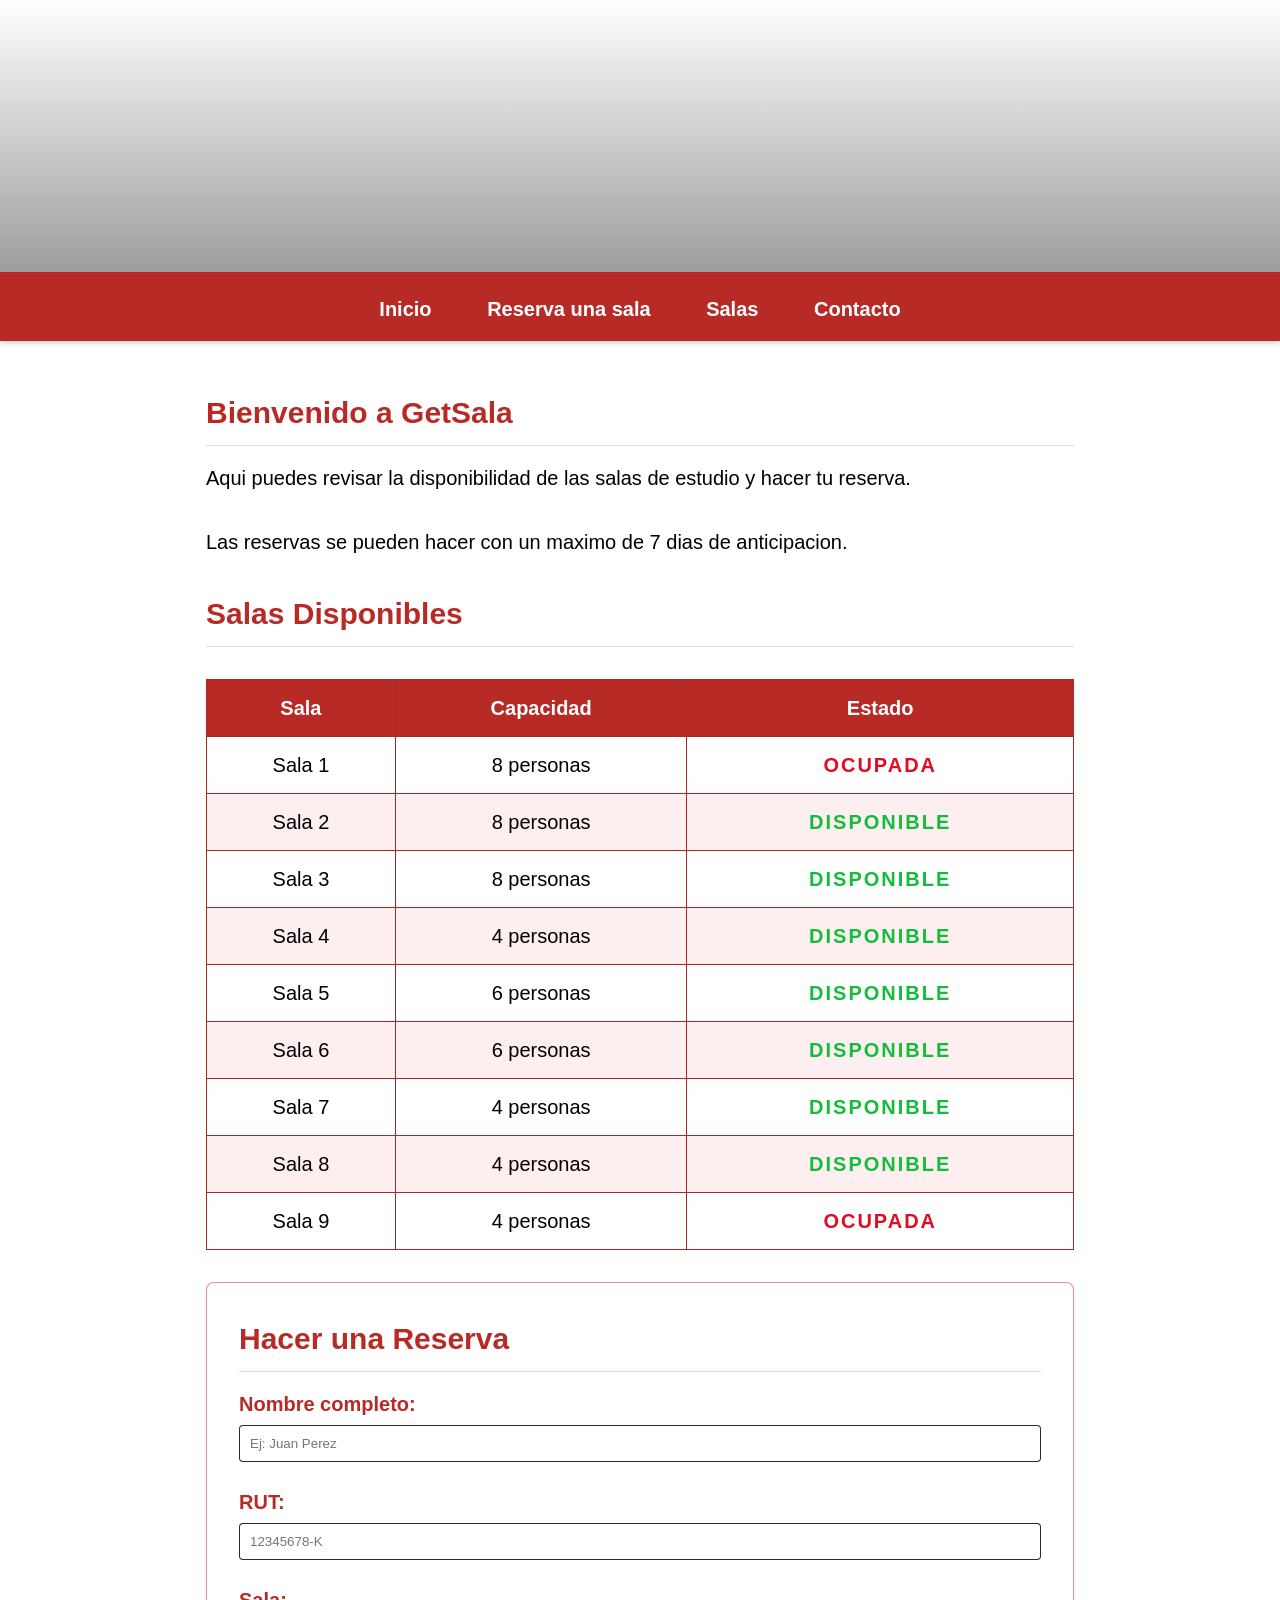
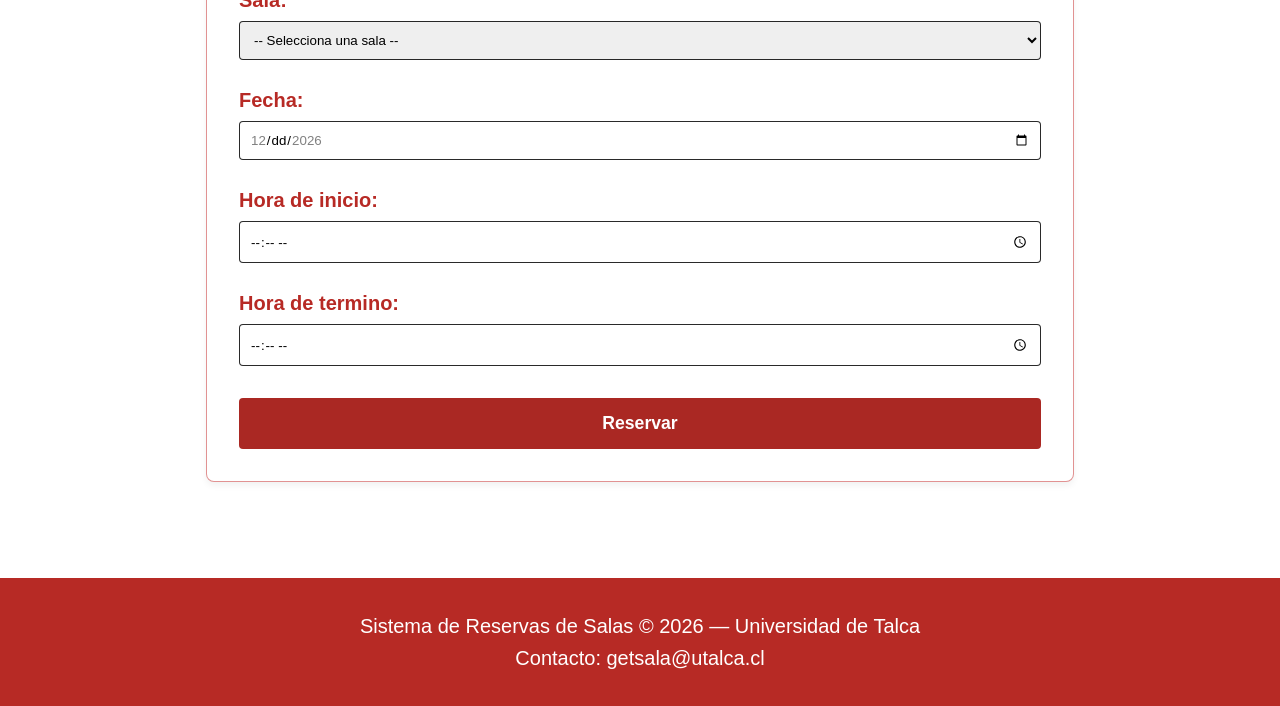
<file: index.html>
<!DOCTYPE html>
<html lang="es">

<head>
    <meta charset="UTF-8">
    <meta name="viewport" content="width=device-width, initial-scale=1.0">
    <meta name="description" content="Sistema de Gestion de Reservas de Salas de Estudio Universitarias.">
    <title>GetSala | Reserva Tu Sala</title>
    <link rel="stylesheet" href="style.css">
</head>

<body>
    <!-- CABECERA -->
    <header id="inicio">
        <h1>&nbsp;&nbsp;&nbsp;</h1>
        <h2>&nbsp;&nbsp;&nbsp;</h2>
        <p>&nbsp;&nbsp;&nbsp;</p>
    </header>

    <!-- NAVEGACION -->
    <nav>
        <a href="#inicio">Inicio</a>
        <a href="#reserva">Reserva una sala</a>
        <a href="#salas">Salas</a>
        <a href="#contacto">Contacto</a>
    </nav>

    <!-- CONTENIDO PRINCIPAL -->
    <main>
        <!-- mensaje de bienvenida -->
        <section>
            <h2>Bienvenido a GetSala</h2>
            <p>Aqui puedes revisar la disponibilidad de las salas de estudio y hacer tu reserva.</p>
            <br>
            <p>Las reservas se pueden hacer con un maximo de 7 dias de anticipacion.</p>
        </section>

        <!-- tabla con las salas disponibles -->
        <section id="salas">
            <h2>Salas Disponibles</h2>
            <div class="tabla-contenedor">
            <table>
                <thead>
                <tr>
                    <th>Sala</th>
                    <th>Capacidad</th>
                    <th>Estado</th>
                </tr>
                </thead>
                <tbody id="tabla-salas">
                    <!-- Las filas se generan dinamicamente en script.js -->
                </tbody>
                
            </table>
            </div>
        </section>

        <!-- formulario para hacer una reserva -->
        <section class="formulario" id="reserva">
            <h2>Hacer una Reserva</h2>

            <form id="form-reserva">
                <!-- datos del estudiante -->
                <label for="nombre">Nombre completo:</label>
                <input type="text" id="nombre" name="nombre" placeholder="Ej: Juan Perez" required>

                <label for="rut-usuario">RUT:</label>
                <input type="text" id="rut-usuario" name="rut" placeholder="12345678-K" inputmode="numeric"
                    pattern="^[0-9]{7,8}-[0-9kK]{1}$" required>



                <!-- seleccion de sala -->
                <label for="sala">Sala:</label>
                <select id="sala" name="sala" required>
                    <option value="">-- Selecciona una sala --</option>
                    <!-- demostracion de que carga mediante JS
                    <option value="a1">Sala A1 - 4 personas</option>
                    <option value="b1">Sala B1 - 8 personas</option>
                    <option value="b2">Sala B2 - 8 personas</option> -->

                    <!-- Las opciones se generan dinamicamente en script.js -->

                </select>

                <!-- fecha y hora -->
                <label for="fecha">Fecha:</label>
                <input type="date" id="fecha" name="fecha" required>

                <label for="hora_inicio">Hora de inicio:</label>
                <input type="time" id="hora_inicio" name="hora_inicio" min="08:00" max="20:00" required>

                <label for="hora_fin">Hora de termino:</label>
                <input type="time" id="hora_fin" name="hora_fin" min="08:00" max="20:00" required>

                <!-- boton para enviar -->
                <button type="submit">Reservar</button>
            </form>
        </section>


    </main>

    <!-- PIE DE PAGINA -->
    <footer id="contacto">
        <p>Sistema de Reservas de Salas &copy; 2026 &mdash; Universidad de Talca</p>
        <p>Contacto: getsala@utalca.cl</p>
    </footer>

    <script src="script.js" defer></script>
</body>

</html>
</file>
<file: style.css>
:root {
    /* paleta de colores */
    --color-primario: #b72a25;
   --color-acento: #5e2007; 
    --color-texto: #000000;
    --fuente-principal: 'Segoe UI', Tahoma, Geneva, Verdana, sans-serif;
}

/* modelo de caja (box-sizing) */
* {
    margin: 0;
    padding: 0;
    box-sizing: border-box;
}

body {
    font-family: var(--fuente-principal);
    color: var(--color-texto);
    background-color: #ffffff;
    line-height: 1.6;
    font-size: 20px;
}



/* CABECERA - uso de position relative */
header#inicio {
    /* Se añade una imagen de fondo con una capa oscura para legibilidad */
    background-image: linear-gradient(rgba(255, 255, 255, 0.6), rgba(94, 91, 91, 0.6)), url('https://uninews.datoslab.cl/static/img/universidades/utalca.png');
    background-size: cover;
    background-position: center;
    color: #ffffff; /* Color de texto blanco para contraste */
    padding: 4rem 4rem; /* Uso de padding */
    text-align: center;
    position: relative; /* posicionamiento relative */
    border-bottom: 5px solid var(--color-primario);
}

/* pseudo-elemento con posicionamiento absoluto */
header#inicio h1 {
    font-size: 2.5rem;
    position: relative;
}

header#inicio h1::after {
    content: '';
    position: absolute;
    bottom: -10px;
    left: 50%;
    transform: translateX(-50%);
    width: 60px;
    height: 4px;
    background-color: var(--color-secundario);
}

/* navegacion - posicionamiento fijo/sticky */
nav {
    background-color: var(--color-primario);
    position: sticky; /* se mantiene en la parte superior al hacer scroll */
    top: 0;
    z-index: 1000;
    text-align: center;
    padding: 1rem 0;
    box-shadow: 0 2px 5px rgba(0,0,0,0.2);
}

/* selectores avanzados (combinador > y clase :hover) */
nav > a {
    color: rgb(255, 255, 255);
    text-decoration: none;
    margin: 0 15px; /* uso de margen */
    padding: 5px 10px;
    font-weight: bold;
    transition: background-color 0.3s;
}

nav > a:hover {
    background-color: var(--color-acento);
    border-radius: 4px;
     text-decoration: underline; /* subraya el texto en blanco al pasar el cursor */
}

/* CONTENEDOR PRINCIPAL */
main {
    max-width: 900px;
    margin: 2rem auto; /* centra el contenido */
    padding: 1rem;
}

section {
    margin-bottom: 2rem;
}

section h2 {
    color: var(--color-primario);
    margin-bottom: 1rem;
    border-bottom: 1px solid #ddd;
    padding-bottom: 0.5rem;
}

/*TABLA Y FORMULARIO */

/* TABLA DE SALAS */
.tabla-contenedor {
    overflow-x: auto; /* permite hacer scroll horizontal en pantallas angostas */
}

table {
    width: 100%;
    border-collapse: collapse; /* Une los bordes */
    margin-top: 1rem;
}

th, td {
    border: 1px solid #aa2823; /*uso de bordes en la tabla de las salas */
    padding: 12px;
    text-align: center;
}

th {
    background-color: var(--color-primario);
    color: rgb(255, 255, 255);
}

/* selectores avanzados (Pseudoclase :nth-child)*/
table tr:nth-child(even) {
    background-color: #fdefef; /* filas pares de otro color para legibilidad */
}

table tr:hover {
    background-color: #ffffff; /* Efecto hover en las filas */
}

/* clases de estado reutilizables */
.estado-disponible {
    color: #13bd3b;
    font-weight: bold;
    text-transform: uppercase;
    letter-spacing: 2px;

    
}

.estado-ocupada {
    color: #e00c21;
    font-weight: bold;
    text-transform: uppercase;
    letter-spacing: 2px;

}

/* FORMULARIO */
.formulario {
    background-color: #ffffff;
    padding: 2rem;
    border: 1px solid #be161677;
    border-radius: 8px; /* bordes redondeados */
    box-shadow: 0 4px 6px rgba(0,0,0,0.05);
}

/* selectores combinadores */
#form-reserva label {
    display: block;
    margin-top: 1.5rem;
    font-weight: 600;
    color: var(--color-primario);
}

/* selecciona el primer label y le quita el margen superior */
#form-reserva label:first-child {
    margin-top: 0;
}

#form-reserva input,
#form-reserva select {
    width: 100%;
    padding: 10px;
    margin-top: 5px;
    border: 1px solid #000000d5;
    border-radius: 4px;
    font-family: var(--fuente-principal);
}

/* Pseudoclase :focus para accesibilidad */
#form-reserva input:focus,
#form-reserva select:focus {
    outline: none;
    border-color: var(--color-primario);
    box-shadow: 0 0 5px rgba(0, 51, 102, 0.3);
}

button[type="submit"] {
    display: block;
    width: 100%;
    background-color:#aa2823;
    color: rgb(255, 255, 255);
    border: none;
    padding: 15px;
    margin-top: 2rem;
    font-size: 1.1rem;
    font-weight: bold;
    border-radius: 4px;
    cursor: pointer;
    transition: background-color 0.3s;
}

button[type="submit"]:hover {
    background-color: #166d16;    
}

/*PIE DE PÁGINA*/
footer#contacto {
    background-color: var(--color-primario);
    color: white;
    text-align: center;
    padding: 2rem 1rem;
    margin-top: 3rem;
}

/*DISEÑO RESPONSIVO*/
@media (max-width: 600px) {
    body {
        font-size: 16px; /* el tamaño de 20px es muy grande para un celular */
    }

    nav {
        display: flex;
        flex-direction: column; /* apila los enlaces en móviles */
    }
    
    nav > a {
        margin: 5px 0;
    }

    header#inicio {
        padding: 2rem 1.5rem; /* menos espacio arriba/abajo en pantallas chicas */
    }

    header#inicio h1 {
        font-size: 1.6rem;
    }

    main {
        padding: 0.5rem;
    }

    th, td {
        padding: 8px 6px; /* menos espacio en las celdas de la tabla */
        font-size: 0.85rem;
    }

    .formulario {
        padding: 1rem; /* reduce el padding en pantallas pequeñas */
    }

    button[type="submit"] {
        padding: 12px;
    }
}
</file>
